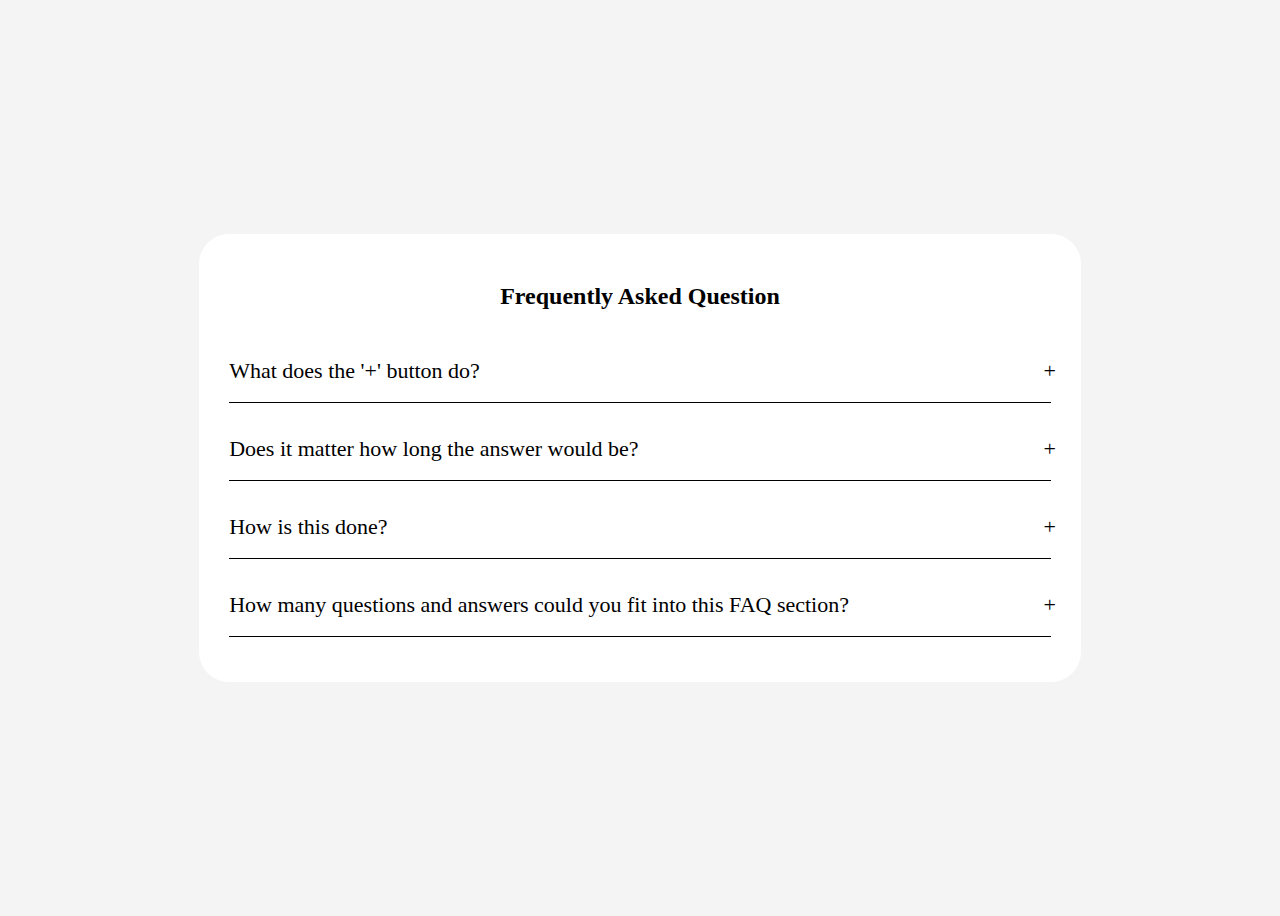
<file: DOM manipulation.js/FAQ Project/index.html>
<!DOCTYPE html>
<html lang="en">
  <head>
    <meta charset="UTF-8">
    <meta lttp-equiv-"X-UA-Compatible" content="IEwedge">
    <link rel="stylesheet" href="style.css">
    <link rel="preconnect" href="https://fonts.googleapis.com">
    <link rel="preconnect" href="https://fonts.gstatic.com" crossorigin>
    <link href="https://fonts.googleapis.com/css2?family=Roboto&display=swap" rel="stylesheet">
    <link rel="stylesheet" href="https://cdnjs.cloudflare.com/ajax/libs/font-awesome/6.3.0/css/all.min.css" integrity="sha512-SzlrxWUlpfuzQ+pcUCosxcglQRNAq/DZjVsC0lE40xsADsfeQoEypE+enwcOiGjk/bSuGGKHEyjSoQ1zVisanQ==" crossorigin="anonymous" referrerpolicy="no-referrer" />
    <title>FAQ Preoject</title>

  </head>
  <body>
    <div class="accordion">
      <h2 class="accordion-title">
        Frequently Asked Question
      </h2>
      <div class="content-container">
        <div class="question">What does the '+' button do?
        </div>
        <div class="answer">Is showcases the answer to the question above and it is collapsable when you press the '-' button
        </div>
      </div>
      <div class="content-container">
        <div class="question">Does it matter how long the answer would be?
        </div>
        <div class="answer">No it does not matter. The pop up answer would cater to the standard height of the answer text based on the font size. This sentence could be as long as you would like and the pop-up answer would cater to it. As you can see, I am obviously typing as much as i can to prove my point here. Oh well. Nothing else to type now. Phew.
        </div>
      </div>
      <div class="content-container">
        <div class="question">How is this done?
        </div>
        <div class="answer">This is done by using JavaScript to manipulate the styling of the element. The question is made smaller to give emphasise to the answer.
        </div>
      </div>
      <div class="content-container">
        <div class="question">How  many questions and answers could you fit into this FAQ section?
        </div>
        <div class="answer">As many as you would like. There is no restriction to the amount of question and answer as the box with adjust with its content.
        </div>
      </div>
      

    <script src="project3.js"></script>
  </body>
</html>
</file>
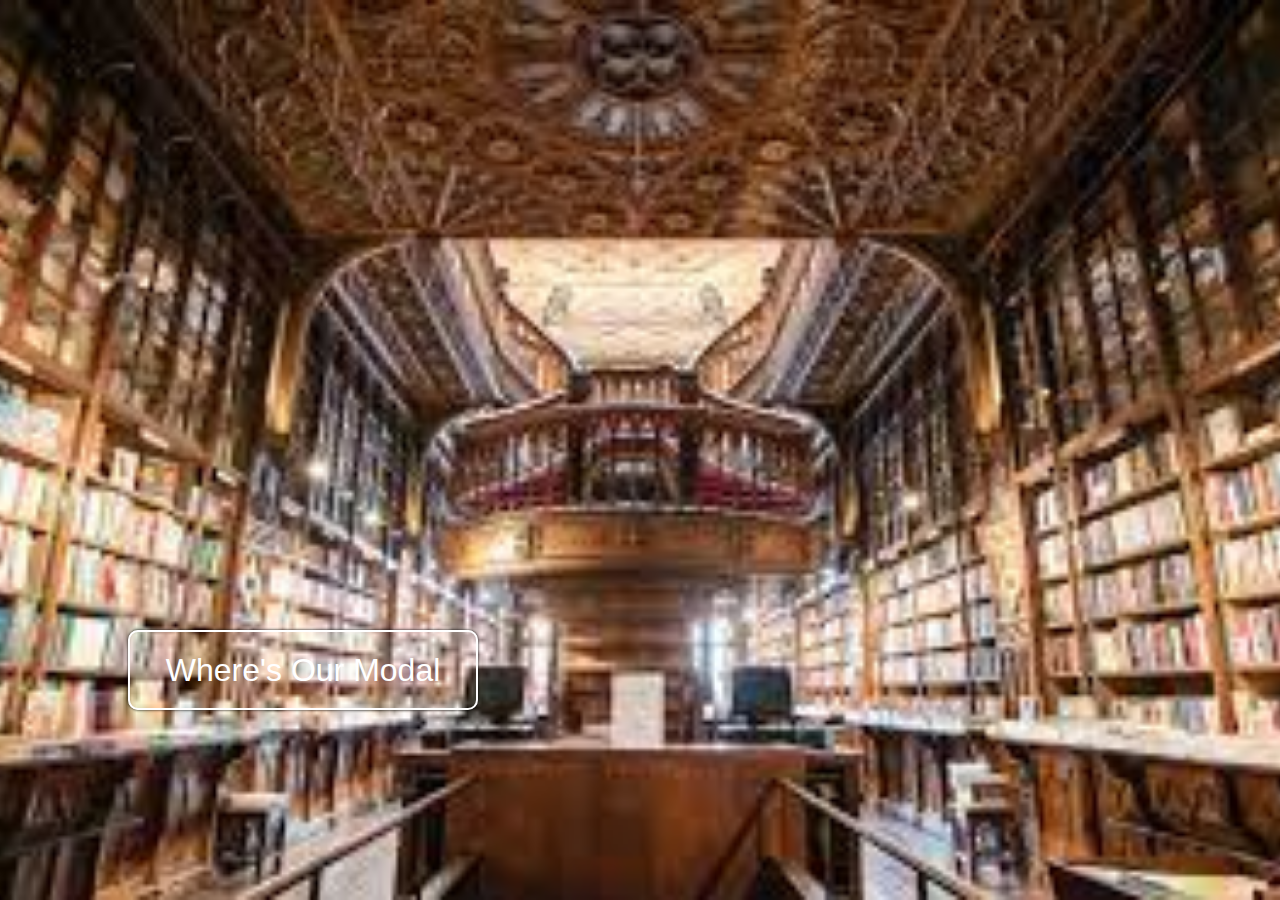
<file: DOM manipulation.js/Modal Project/index.html>
<!DOCTYPE html>
<html lang="en">
  <head>
    <meta charset="UTF-8">
    <meta lttp-equiv-"X-UA-Compatible" content="IEwedge">
    <link rel="stylesheet" href="style.css">
    <link rel="preconnect" href="https://fonts.googleapis.com">
    <link rel="preconnect" href="https://fonts.gstatic.com" crossorigin>
    <link href="https://fonts.googleapis.com/css2?family=Roboto&display=swap" rel="stylesheet">
    <link rel="stylesheet" href="https://cdnjs.cloudflare.com/ajax/libs/font-awesome/6.3.0/css/all.min.css" integrity="sha512-SzlrxWUlpfuzQ+pcUCosxcglQRNAq/DZjVsC0lE40xsADsfeQoEypE+enwcOiGjk/bSuGGKHEyjSoQ1zVisanQ==" crossorigin="anonymous" referrerpolicy="no-referrer" />
    <title>Modal</title>

  </head>
  <body>
    
    <button id="open-btn">
      <p>Where's Our Modal</p>
    </button>

    <div id="modal-container">
      <div id="modal">
        <p>Here I am!</p>
        <div id="close-btn">&times;</div>
      </div>
    </div>


    <script src="project2.js"></script>
  </body>
</html>
</file>
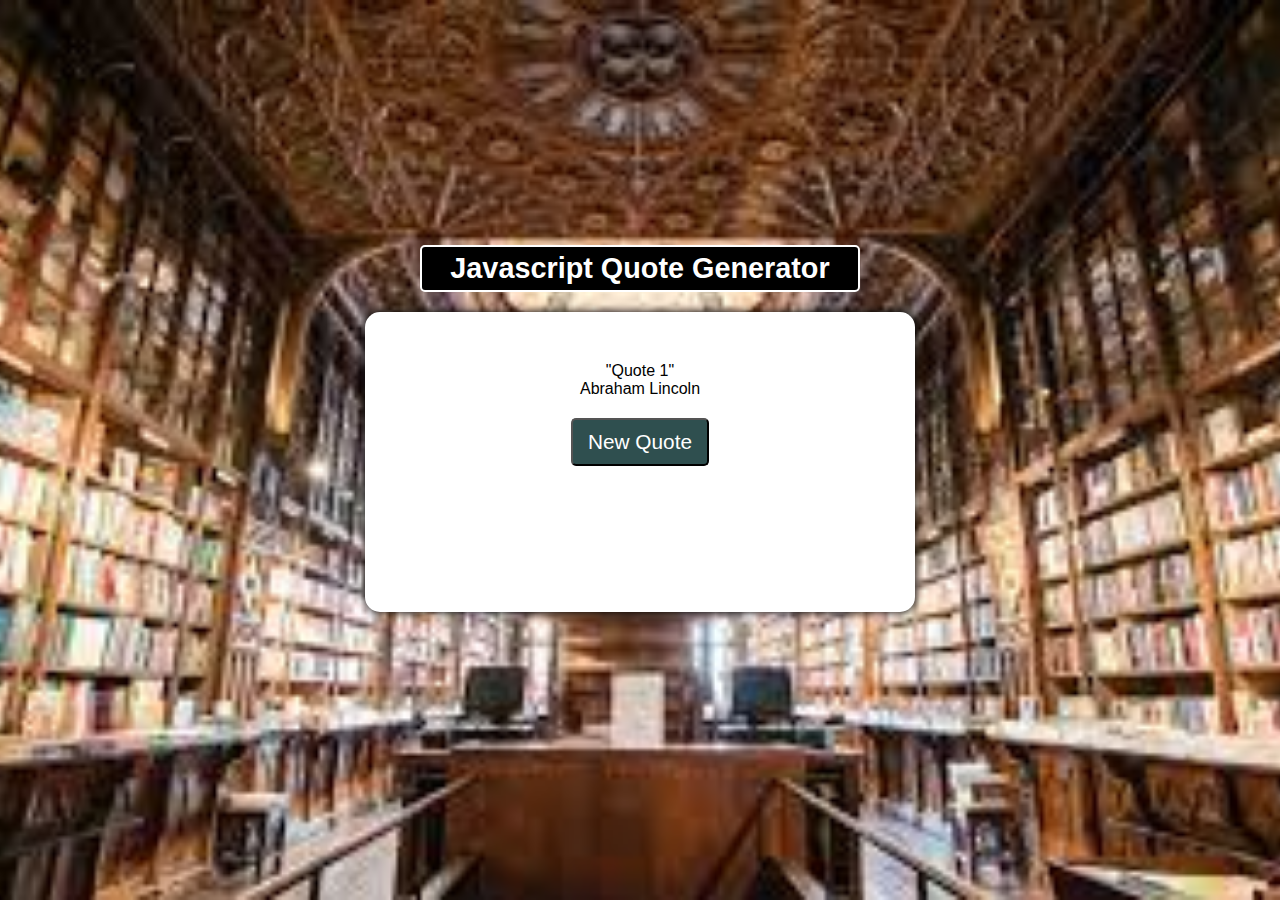
<file: DOM manipulation.js/Quote Generator Porject/index.html>
<!DOCTYPE html>
<html lang="en">
  <head>
    <meta charset="UTF-8">
    <meta lttp-equiv-"X-UA-Compatible" content="IEwedge">
    <link rel="stylesheet" href="style.css">
    <meta name="="viewport" content="width-device-width, initial-scale=1.0">
    <link rel="preconnect" href="https://fonts.googleapis.com">
    <link rel="preconnect" href="https://fonts.gstatic.com" crossorigin>
    <link href="https://fonts.googleapis.com/css2?family=Roboto&display=swap" rel="stylesheet">
    <link rel="stylesheet" href="https://cdnjs.cloudflare.com/ajax/libs/font-awesome/6.3.0/css/all.min.css" integrity="sha512-SzlrxWUlpfuzQ+pcUCosxcglQRNAq/DZjVsC0lE40xsADsfeQoEypE+enwcOiGjk/bSuGGKHEyjSoQ1zVisanQ==" crossorigin="anonymous" referrerpolicy="no-referrer" />
    <title>DOM Manipulation P2</title>
  </head>
  <body>
    <div class="container">
      <div class="header">
        <h2>Javascript Quote Generator</h2>
      </div>

      <div class="main-content">
        <div class="text-area">
          <span class="quote">
            "Quote 1"
          </span>
          <div class="person">Abraham Lincoln</div>

          <div class="button-area">
            <button id="new-quote">New Quote</button>
          </div>
        </div>
      </div>
    </div>
    <script src="project1.js"></script>
    
  </body>
</html>
</file>
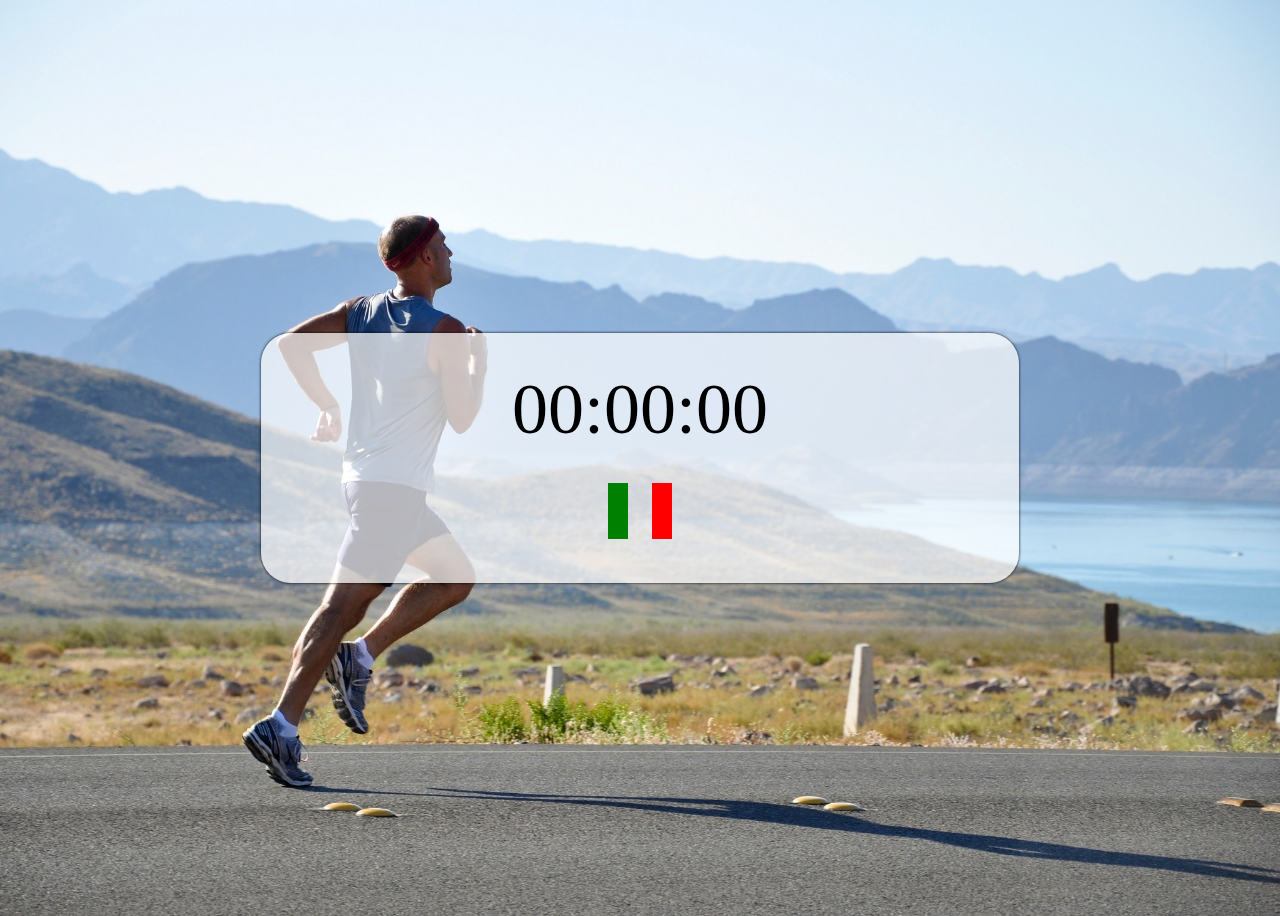
<file: DOM manipulation.js/Stopwatch Project/index.html>
<!DOCTYPE html>
<html lang="en">
  <head>
    <meta charset="UTF-8">
    <meta lttp-equiv-"X-UA-Compatible" content="IEwedge">
    <link rel="stylesheet" href="style.css">
    <link rel="preconnect" href="https://fonts.googleapis.com">
    <link rel="preconnect" href="https://fonts.gstatic.com" crossorigin>
    <link href="https://fonts.googleapis.com/css2?family=Roboto&display=swap" rel="stylesheet">
    <link rel="stylesheet" href="https://cdnjs.cloudflare.com/ajax/libs/font-awesome/6.3.0/css/all.min.css" integrity="sha512-SzlrxWUlpfuzQ+pcUCosxcglQRNAq/DZjVsC0lE40xsADsfeQoEypE+enwcOiGjk/bSuGGKHEyjSoQ1zVisanQ==" crossorigin="anonymous" referrerpolicy="no-referrer" />
    <title>Stopwatch Project</title>

  </head>
  <body>
    <div class="container">

      <div id="timer">
        00:00:00
      </div>

      <div class="button">
        <button id="startStopBtn">
          <i class="fa-solid fa-play" id="play"></i>
        </button>

        <button id="resetBtn">
          <i class="fa-solid fa-arrow-rotate-left" id="reset"></i>
        </button>
        
      </div>

    </div>

    <script src="project4.js"></script>
  </body>
</html>
</file>
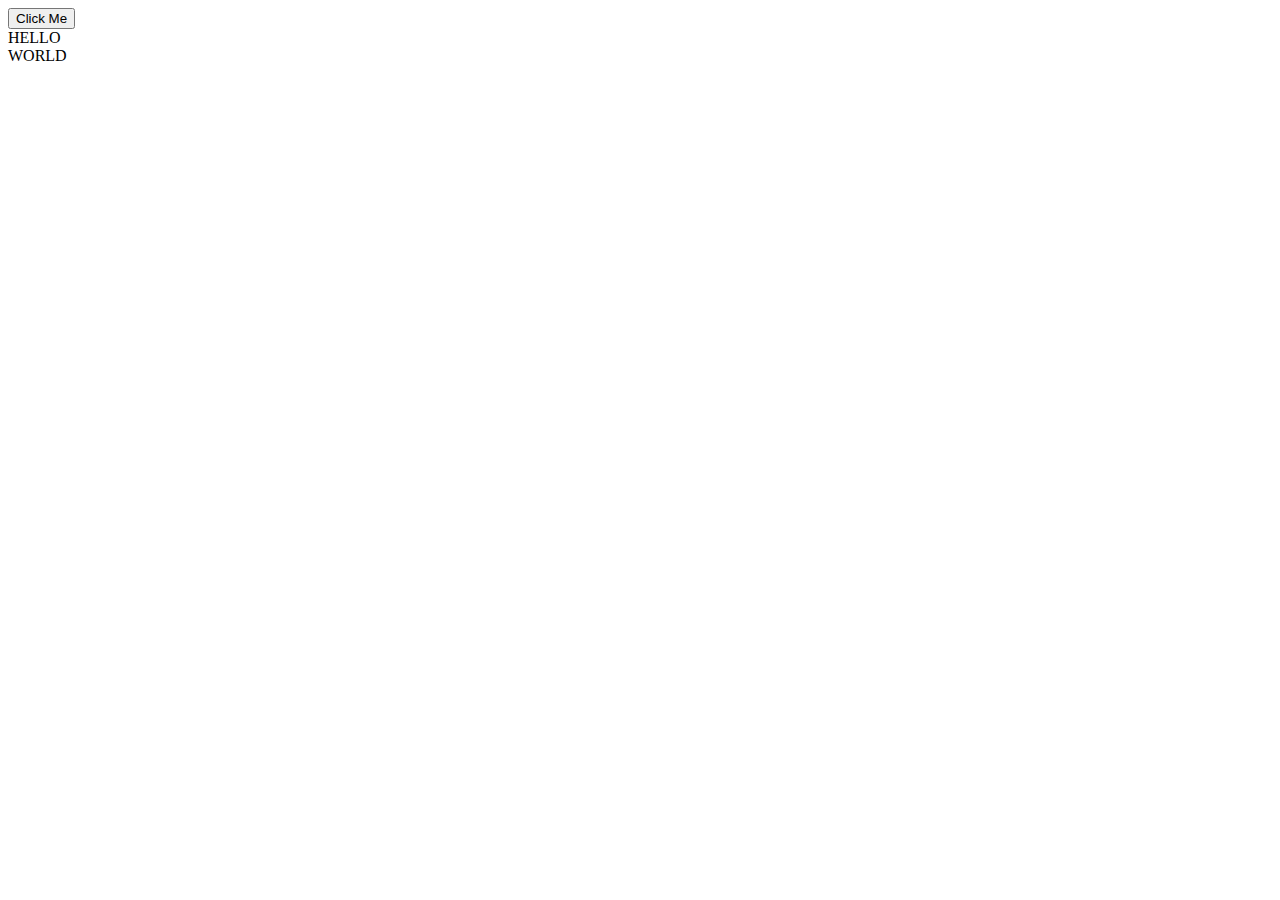
<file: practice.html>
<!DOCTYPE html>
<html>
  <head>
    <title>Practice</title>
  </head>
  <body>
    <button>Click Me</button>
    <script>
      function greeting(name) {
        console.log('Hello ' + name);
      }
      function toUpper(upperName) {
        console.log(upperName.toUpperCase());
      }
      greeting('Simon');
      toUpper('Simon')

      let upperCase = [];
      upperCase.push('hello');
      upperCase.push('world');

      upperCase.forEach(function(toUpper) {
        let element = document.createElement('div');
        element.innerText = toUpper.toUpperCase();
        document.body.appendChild(element);
      })



    </script>
  </body>
</html>
</file>
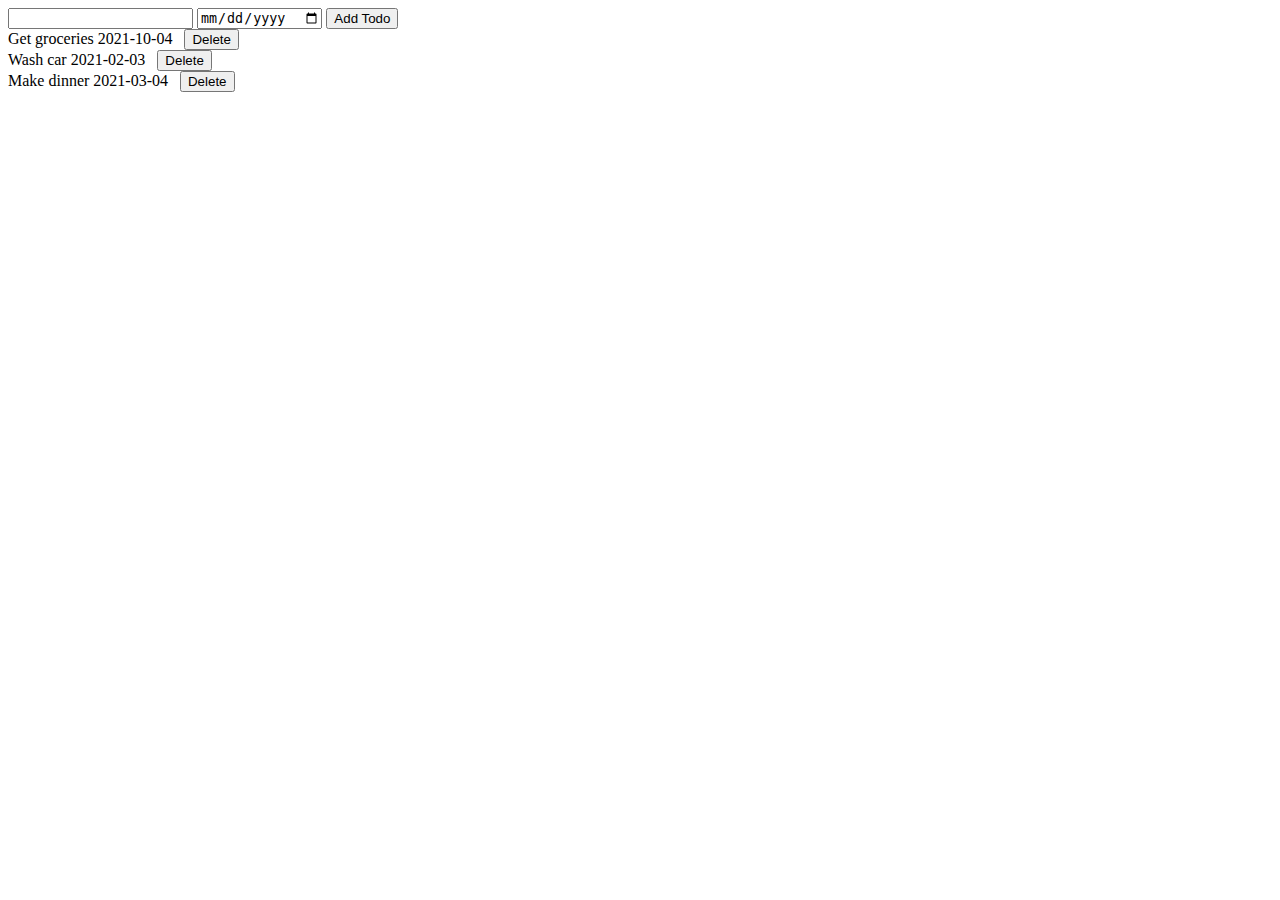
<file: todo.html>
<!DOCTYPE html>
<html>
  <head>
    <title>My Todo App</title>
  </head>
  <body>
    <input id="todo-title" type="text"/>
    <input id="date-picker" type="date" />
    <button onclick="addTodo()">Add Todo</button>

    <div id="todo-list"></div>

    <script>
      // Model
      let todos;
      const savedTodos = JSON.parse(localStorage.getItem('todos'));

      if (Array.isArray(savedTodos)) {
        todos = savedTodos;
      } 
      else {
        todos = [{
        title : 'Get groceries',
        dueDate : '2021-10-04',
        id : 'id1'
        },
        {
          title : 'Wash car',
        dueDate : '2021-02-03',
        id : 'id2'
        },
        {
          title : 'Make dinner',
        dueDate : '2021-03-04',
        id : 'id3'
      }];
      }

      render();
      
      // Create todo
      function createTodo(title,dueDate) {
        const id = '' + new Date().getTime();

        todos.push({
          title: title ,
          dueDate : dueDate ,
          id : id})

          saveTodo();
      }
      // Delete todo
      function removeTodo(idToDelete) {
        todos = todos.filter(function(todo) {
          if (todo.id === idToDelete) {
            return false;
          }
          else {
            return true;
        }
        })

        saveTodo();
      }
      // save todo
      function saveTodo() {
        localStorage.setItem('todos',JSON.stringify(todos))
      }

      // View
      function render() {
        document.getElementById('todo-list').innerHTML = '';

        todos.forEach(function (todo) {
        const element = document.createElement('div');
        element.innerText = todo.title + ' ' + todo.dueDate;

        const deleteButton =document.createElement('button');
        deleteButton.innerText = 'Delete';
        element.appendChild(deleteButton);
        deleteButton.style = 'margin-left: 12px';
        deleteButton.onclick = deleteTodo;
        deleteButton.id = todo.id;
        element.appendChild(deleteButton);

        const todoList = document.getElementById('todo-list');
        todoList.appendChild(element);
        });
      }

      // Controller
      function addTodo() {
        console.log('hello');
        const textbox = document.getElementById('todo-title');
        const title = textbox.value;
        const datePicker = document.getElementById('date-picker');
        const dueDate = datePicker.value;
        
        createTodo(title,dueDate);
        render();
      };

      function deleteTodo(event) {
        const deleteButton = event.target;
        const idToDelete = deleteButton.id;

        removeTodo(idToDelete);
        render();
      };
    </script>
  </body>
</html>
</file>
<file: DOM manipulation.js/FAQ Project/style.css>
body {
  background-color: rgb(244, 244, 244);
  height: 100vh;
  display: flex;
  justify-content: center;
  align-items: center;
}
.accordion {
  width: 65%;
  background-color: white;
  padding: 30px;
  border-radius: 30px;
}
.accordion .accordion-title {
  margin-bottom: 30px;
  text-align: center;
}
.accordion .content-container .question {
  padding: 18px 0px;
  font-size: 22px;
  cursor: pointer;
  border-bottom: 1px solid black;

  position: relative;
}
.accordion .content-container .question::after {
  content: '+';
  position: absolute;
  right: -5px;
}

.accordion .content-container .answer {
  padding-top: 15px;
  font-size: 22px;
  line-height: 1.5;
  width: 100%;

  height: 0px;
  overflow: hidden;
  transition: .5s;
}

.accordion .content-container.active .answer {
  height: auto;
  padding-bottom: 25px;
}

.accordion .content-container.active .question{
  font-size: 18px;
  transition: .5s;
}
.accordion .content-container.active .question::after {
  content: '-';
  font-size: 30px;
  transition: .5s;
}
</file>
<file: DOM manipulation.js/Modal Project/style.css>
*{
  margin: 0;
  padding: 0;
  box-sizing: border-box;
  font-family: 'lato', sans-serif;
}

body {
  background: url(img/library.jpeg) no-repeat center center/ cover;
  height: 100vh;
  position: relative;

}

#open-btn {
  position: absolute;
  top: 70%;
  left: 10%;
  width: 350px;
  height: 80px;
  font-size: 2rem;
  background: transparent;
  color: white;
  border: solid 2px white;
  border-radius: 10px;
  padding: 5px;
  box-shadow: 0 0 3px black;
  transition: .5s;
}

#open-btn:hover {
  background-color: white;
  color: black;
}

#modal {
  background-color: white;
  position: absolute;
  top: 50%;
  left: 50%;
  transform:  translate(-50%,-50%);
  width: 200px;
  height: 100px;
  padding: 10px 20px;
  border-radius: 5px;
  font-size: 1.5rem;
  display: flex;
  justify-content: space-between;
  align-items: center;

  animation-name: animatemodal;
  animation-duration: .4s;
}
#close-btn {
  font-size: 3rem;
}
#close-btn:hover {
  cursor: pointer;
  font-size: 3rem;
  color: red;
}
#modal-container {
  display: None;
  position: fixed;
  top: 0;
  left: 0;
  width: 100%;
  height: 100%;
  z-index: 1;
  background-color: 0,0,0, .2;
}

/*Modal Animation*/
@keyframes animatemodal {
  from {
    top: -300px;
    opacity: 0;
  }
  to {
    top: 50px;
    opacity: 1;
  }
}
</file>
<file: DOM manipulation.js/Quote Generator Porject/style.css>
/*General Style*/

*{
  margin: 0;
  padding: 0;
  box-sizing: border-box;
  font-family: 'lato', sans-serif;
}

body {
  display:flex;
  justify-content: center;
  align-items: center;
  height: 100vh;
  text-align: center;
  background: url(img/library.jpeg) no-repeat center center/ cover;
}

.container {
  width: 550px;
  height: 450px;
}

.header {
  font-size: 1.2rem;
  border: solid 2px white;
  color: white;
  background-color: black;
  padding: 5px;
  width: 80%;
  margin: 20px auto;
  border-radius: 5px;
}
.main-content {
  width: 100%;
  height: 300px;
  background-color: white;
  border-radius: 15px;
  padding: 50px 40px;
  box-shadow: 0 0 10px;
}
.main-content.text-area {
  font-size: 1.5rem;
  line-height: 1.5;
}
.main-content.person {
  font-size: 1.6rem;
  color: red;
  text-transform: uppercase;
  margin-top: 20px;
}
.button-area button {
  background-color: darkslategray;
  color: white;
  font-size: 1.3rem;
  padding: 10px 15px;
  margin-top: 20px;
  border-radius: 5px;
}
.button-area button:active {
  background-color: lightblue;
}
</file>
<file: DOM manipulation.js/Stopwatch Project/style.css>
body {
  height: 100vh;
  background: url(img/runner.jpeg) no-repeat center center/cover;
  display: flex;
  justify-content: center;
  align-items: center;
}

.container {
  width: 60%;
  height: 250px;
  background-color: rgba(255, 255, 255, 0.715);
  border-radius: 30px;
  box-shadow: 0 0 3px;
}

#timer {
  width: 100%;
  font-size: 72px;
  text-align: center;
  margin: 0px auto;
  padding: 35px 0px;
}
.button {
  text-align: center;
}
button {
  margin: 0 10px;
  border: none;
  height: 50px;
}
.button i {
  font-size: 2rem;
  padding: 10px;
  color: white;
}
#play {
  background-color: green;
}
#pause {
  background-color: orange;
}
#reset {
  background-color: red;
}
#startStopBtn,
#resetBtn {
  padding: 0;
}
</file>
